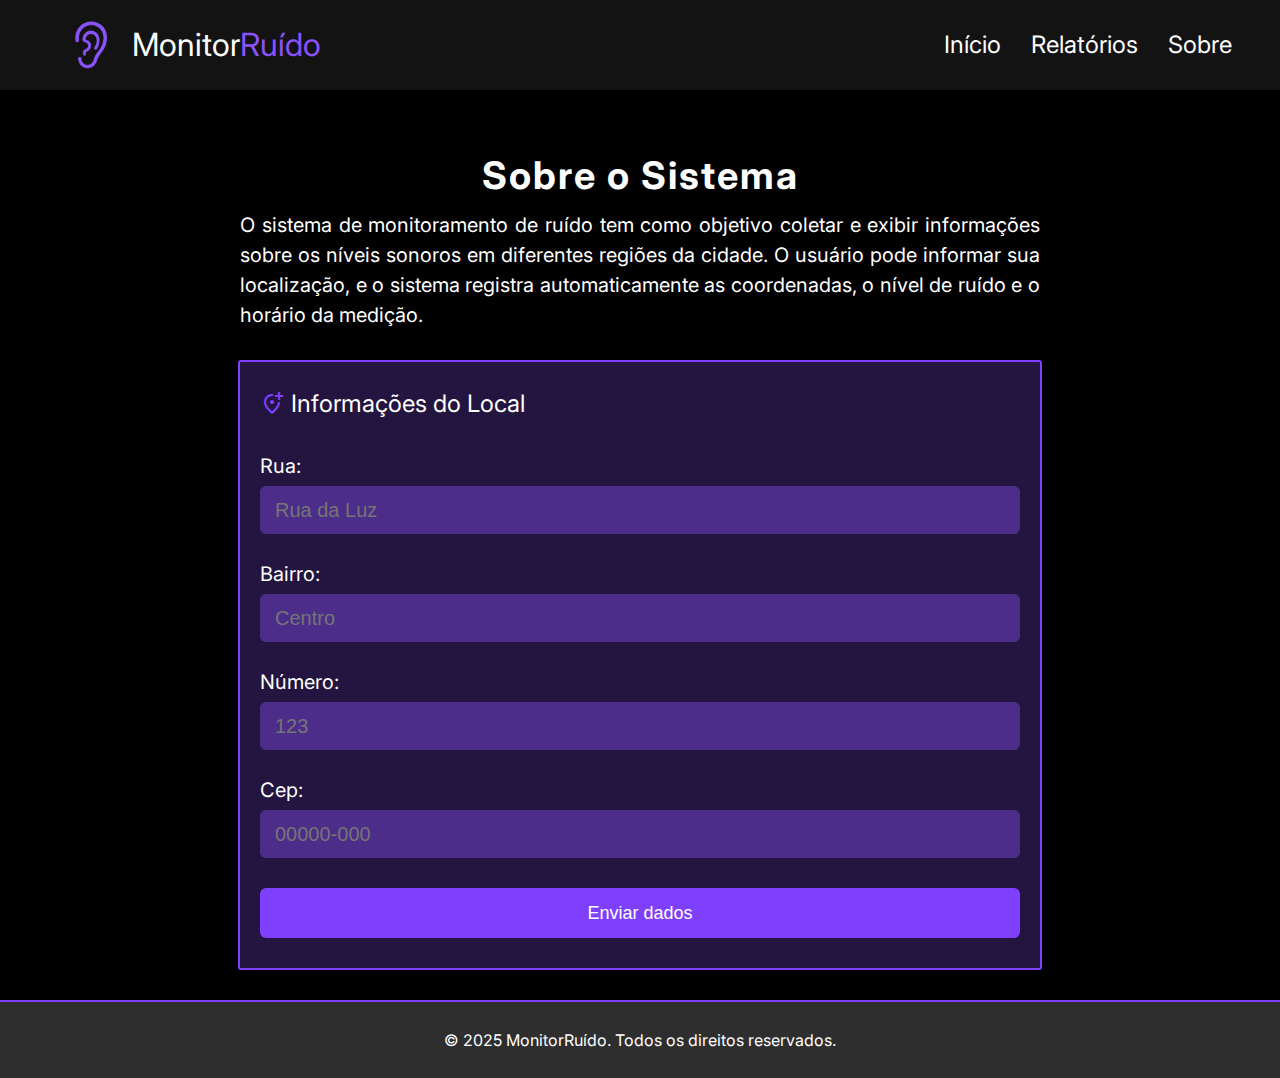
<file: index.html>
<!DOCTYPE html>
<html lang="pt-br">
<head>
    <meta charset="UTF-8">
    <meta name="viewport" content="width=device-width, initial-scale=1.0">
    <title>Cidades Silenciosas</title>
    <link rel="stylesheet" href="assets/css/reset.css">
    <link rel="stylesheet" href="assets/css/style.css">
    <link href="https://fonts.googleapis.com/css2?family=Material+Symbols+Outlined" rel="stylesheet">
    <link rel="preconnect" href="https://fonts.googleapis.com">
    <link rel="preconnect" href="https://fonts.gstatic.com" crossorigin>
    <link href="https://fonts.googleapis.com/css2?family=Inter:ital,opsz,wght@0,14..32,100..900;1,14..32,100..900&display=swap" rel="stylesheet">

  </head>
<body>
    <header class="head-container">
      <div class="container-flex">
        <div class="logo">
          <div class="logotipo">
            <figure>
              <img src="assets/img/ear.png" alt="Logo">
            </figure>
          </div>
          <div class="text-header">
            <h2>Monitor</h2>
            <h2 class="text-purple">Ruído</h2>
          </div>
        </div>
        <div class="main-nav">
          <nav>
            <ul>
              <li><a href="#">Início</a></li>
              <li><a href="#">Relatórios</a></li>
              <li><a href="#">Sobre</a></li>
            </ul>
          </nav>
        </div>
      </div>
    </header>
    
    <main>
      <section>
        <div class="main-explication">
          <h1>Sobre o Sistema</h1>
          <p>O sistema de monitoramento de ruído tem como objetivo coletar e exibir informações sobre os níveis sonoros em
            diferentes regiões da cidade. O usuário pode informar sua localização, e o sistema registra automaticamente as
            coordenadas, o nível de ruído e o horário da medição.</p>
        </div>
      </section>
    
      <section class="contact-form">
        <form action="" method="post">
          <div class="container">
            <div class="title-form">
              <span class="material-symbols-outlined">
                add_location_alt
              </span>
              <h4>Informações do Local</h4>
            </div>
            <div class="form">
              <div class="item-form">
                <label for="name">Rua:</label>
                <input type="text" id="name" placeholder="Rua da Luz">
              </div>
              <div class="item-form">
                <label for="surname">Bairro:</label>
                <input type="text" id="surname" placeholder="Centro">
              </div>
              <div class="item-form">
                <label for="country">Número:</label>
                <input type="text" id="country" placeholder="123">
              </div>
              <div class="item-form">
                <label for="city">Cep:</label>
                <input type="text" id="city" placeholder="00000-000">
              </div>
            </div>
            <div class="form-button">
                <button class="btn">Enviar dados</button>
            </div>
          </div>
        </form>
      </section>
    </main>

    <footer class="site-footer">
      <p>&copy; 2025 MonitorRuído. Todos os direitos reservados.</p>
    </footer>


</body>
</html>
</file>
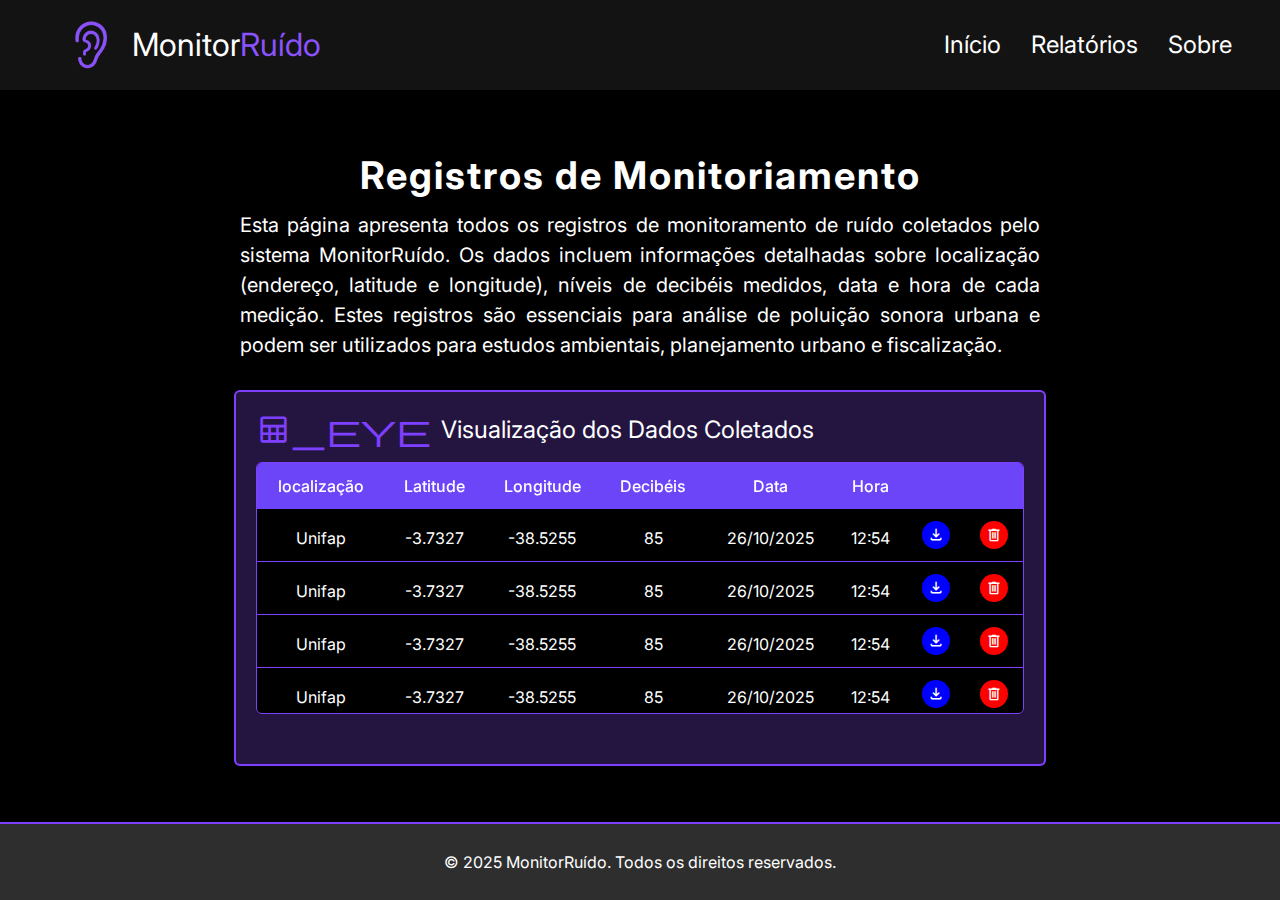
<file: resultado.html>
<!DOCTYPE html>
<html lang="pt-br">
<head>
    <meta charset="UTF-8">
    <meta name="viewport" content="width=device-width, initial-scale=1.0">
    <title>Registro de Monitoramento</title>
    <link rel="stylesheet" href="assets/css/reset.css">
    <link rel="stylesheet" href="assets/css/style.css">
    <link href="https://fonts.googleapis.com/css2?family=Material+Symbols+Outlined" rel="stylesheet">
    <link rel="preconnect" href="https://fonts.googleapis.com">
    <link rel="preconnect" href="https://fonts.gstatic.com" crossorigin>
    <link href="https://fonts.googleapis.com/css2?family=Inter:ital,opsz,wght@0,14..32,100..900;1,14..32,100..900&display=swap" rel="stylesheet">

  </head>
<body>
    <header class="head-container">
        <div class="container-flex">
            <div class="logo">
                <div class="logotipo">
                    <figure>
                        <img src="assets/img/ear.png" alt="Logo">
                    </figure>
                </div>
                <div class="text-header">
                    <h2>Monitor</h2>
                    <h2 class="text-purple">Ruído</h2>
                </div>
            </div>
            <div class="main-nav">
                <nav>
                    <ul>
                        <li><a href="index.html">Início</a></li>
                        <li><a href="#">Relatórios</a></li>
                        <li><a href="#">Sobre</a></li>
                    </ul>
                </nav>
            </div>
        </div>
    </header>
    
    <main>
        <section>
            <div class="main-explication">
                <h1>Registros de Monitoriamento</h1>
                <p>Esta página apresenta todos os registros de monitoramento de ruído coletados pelo sistema MonitorRuído.
                    Os dados incluem informações detalhadas sobre localização (endereço, latitude e longitude), níveis de
                    decibéis medidos, data e hora de cada medição. Estes registros são essenciais para análise de poluição
                    sonora urbana e podem ser utilizados para estudos ambientais, planejamento urbano e fiscalização.</p>
            </div>
        </section>
    
        <section class="table-display">
            <div class="container">
                <div class="title-table">
                    <span class="material-symbols-outlined">
                        table_eye
                    </span>
                    <h4>Visualização dos Dados Coletados</h4>
                </div>
            </div>
    
            <div class="data-view">
                <table>
                    <thead>
                        <th scope="col">localização</th>
                        <th scope="col">Latitude</th>
                        <th scope="col">Longitude</th>
                        <th scope="col">Decibéis</th>
                        <th scope="col">Data</th>
                        <th scope="col">Hora</th>
                        <th scope="col"></th>
                        <th scope="col"></th>
                    </thead>
    
                    <tbody>
                        <tr>
                            <td>Unifap</td>
                            <td>-3.7327</td>
                            <td>-38.5255</td>
                            <td>85</td>
                            <td>26/10/2025</td>
                            <td>12:54</td>
                            <td>
                                <a href="#">
                                    <span class="material-symbols-outlined download">download</span>
                                </a>
                            </td>
                            <td>
                                <a href="#">
                                    <span class="material-symbols-outlined delete">delete</span>
                                </a>
                            </td>
                        </tr>

                        <tr>
                            <td>Unifap</td>
                            <td>-3.7327</td>
                            <td>-38.5255</td>
                            <td>85</td>
                            <td>26/10/2025</td>
                            <td>12:54</td>
                            <td>
                                <a href="#">
                                    <span class="material-symbols-outlined download">download</span>
                                </a>
                            </td>
                            <td>
                                <a href="#">
                                    <span class="material-symbols-outlined delete">delete</span>
                                </a>
                            </td>
                        </tr>

                        <tr>
                            <td>Unifap</td>
                            <td>-3.7327</td>
                            <td>-38.5255</td>
                            <td>85</td>
                            <td>26/10/2025</td>
                            <td>12:54</td>
                            <td>
                                <a href="#">
                                    <span class="material-symbols-outlined download">download</span>
                                </a>
                            </td>
                            <td>
                                <a href="#">
                                    <span class="material-symbols-outlined delete">delete</span>
                                </a>
                            </td>
                        </tr>

                        <tr>
                            <td>Unifap</td>
                            <td>-3.7327</td>
                            <td>-38.5255</td>
                            <td>85</td>
                            <td>26/10/2025</td>
                            <td>12:54</td>
                            <td>
                                <a href="#">
                                    <span class="material-symbols-outlined download">download</span>
                                </a>
                            </td>
                            <td>
                                <a href="#">
                                    <span class="material-symbols-outlined delete">delete</span>
                                </a>
                            </td>
                        </tr>

                        <tr>
                            <td>Unifap</td>
                            <td>-3.7327</td>
                            <td>-38.5255</td>
                            <td>85</td>
                            <td>26/10/2025</td>
                            <td>12:54</td>
                            <td>
                                <a href="#">
                                    <span class="material-symbols-outlined download">download</span>
                                </a>
                            </td>
                            <td>
                                <a href="#">
                                    <span class="material-symbols-outlined delete">delete</span>
                                </a>
                            </td>
                        </tr>
                        
                    </tbody>
    
                </table>
            </div>
    
        </section>
    </main>

    <footer class="site-footer">
        <p>&copy; 2025 <a href="index.html">MonitorRuído</a>. Todos os direitos reservados.</p>
    </footer>

</body>
</html>
</file>
<file: assets/css/style.css>
/* Header */

html, body {
    font-family: "Inter";
    background-color: #000000;
    color: white;
    height: 100%;
    margin: 0;
    padding: 0;
}

body {
    display: flex;
    flex-direction: column;
    min-height: 100vh;
}

.head-container {
    position: sticky;
    top: 0;
    padding: 3px 3rem;
    margin-bottom: 30px;
    background-color: #131313;
}

.container-flex {
    width: 100%;
    display: flex;
    align-items: center;
    justify-content: space-between;
}

.logo {
    display: flex;
    justify-content: start;
    align-items: center;
}

.logotipo {
    width: 84px;
    height: 84px;
}

.logotipo img {
    width: 100%;
    text-align: center;
}

.text-header {
    display: flex;
}

.text-purple {
    color: #8B52FD;
}

.head-container h2 {
    font-size: 32px;
}

.main-nav nav ul {
    display: flex;
    flex-wrap: wrap;
    gap: 30px;
}

.main-nav ul li a{
    color: #FFFFFF;
    font-size: 24px;
    text-decoration: none;
    &:hover {
        transition: all 0.1s;
        opacity: 80%;
    }
}


/* main */

main {
    padding: 30px;
    flex: 1; /* Faz o main ocupar o espaço restante */
}

.main-explication {
    margin: 0 auto;
    max-width: 800px;
}

.main-explication h1 {
    font-size: 38px;
    text-align: center;
    letter-spacing: 2px;
    line-height: 50px;
    font-weight: bold;
}

.main-explication h2 {
    font-size: 38px;
    text-align: center;
    letter-spacing: 2px;
    line-height: 50px;
    font-weight: bold;
    margin-bottom: 20px;
}

.main-explication p {
    margin-top: 10px;
    margin-bottom: 30px;
    font-size: 20px;
    line-height: 1.5;
    text-align: justify;
}

/* form */

.contact-form {
    background-color: #2e2e2e;
    padding: 30px 0;
    background-color: #8B52FD40;
    border: 2px solid #7F3FFF;
    border-radius: 3px;
    max-width: 800px;
    margin: 0 auto;
}

.title-form {
    display: flex;
    padding-left: 20px;
}

.title-form span {
    padding-right: 7px;
    color: #7F3FFF;
}


.contact-form h4 {
    color: #FFFFFF;
    font-size: 24px;
    margin-bottom: 20px;
}

.form {
    display: grid;
    grid-template-columns: repeat(1, 1fr);
    gap: 20px;
    padding: 20px;
}

.item-form {
    display: flex;
    flex-direction: column;
    gap: 10px;
    margin-bottom: 10px;
}

.item-form label {
    color: #FFFFFF;
    font-size: 20px;
}

.item-form input {
    height: 48px;
    border-radius: 6px;
    border:none;
    font-size: 20px;
    padding: 0 15px;
    background-color: #8B52FD66;
    color: white;

}

.form-button {
    display: flex;
    justify-content: center;
    flex-wrap: wrap;
    gap: 20px;
}

.btn {
    background-color: #7F3FFF;
    color: #FFFFFF;
    width: 95%;
    height: 50px;
    border-radius: 6px;
    border: none; 
    text-decoration: none;
    font-size: 18px;
    cursor: pointer;
    transition: all 0.3s;
    &:hover {
        transition: all 0.3s;
        opacity: 90%;
    }
}

.btn a {
    color: #fff;
    text-decoration: none;
}


.try-again {
    background-color: rgb(103, 103, 103);
    width: 95%;
    height: 50px;
    border-radius: 6px;
    border: none; 
    color: #FFFFFF;
    font-size: 18px;
    cursor: pointer;
    transition: all 0.3s;
    &:hover {
        transition: all 0.3s;
        opacity: 90%;
    } 
}

.try-again a {
    color: #fff;
    text-decoration: none;
}


/* TABELA */

.table-display {
    background-color: #8B52FD40;
    border: 2px solid #7F3FFF;
    border-radius: 6px;
    width: 60vw;
    margin: 0 auto;
    margin-bottom: 20px;
    padding: 20px;
}

.title-table {
    display: flex;
    align-items: center;
    gap: 10px;
    margin-bottom: 15px;
}

.title-table span {
    font-size: 35px;
    color: #7F3FFF;
}

.title-table h4 {
    color: #FFFFFF;
    font-size: 24px;
}

.data-view {
    margin-bottom: 30px;
    max-height: 250px; /* altura do scroll */
    overflow-y: auto;
    border-radius: 6px;
    border: 1px solid #7F3FFF;
    scrollbar-color: #7F3FFF #fff;
}

/* Tabela */
table {
    width: 100%;
    border-collapse: collapse;
    table-layout: auto; /* deixa todas as colunas com largura proporcional */
}

table thead {
    background-color: #6D45F9;
    position: sticky;
    top: 0;
    z-index: 2;
}

table thead th {
    color: #FFFFFF;
    font-weight: 500;
    padding: 15px 10px;
}

table tbody tr {
    background-color: #000000;
}

table tbody td {
    color: #FFFFFF;
    padding: 12px 10px;
    text-align: center;
    border-bottom: 1px solid #7F3FFF;
}

/* Botões */
table tbody .download, table tbody .delete {
    display: inline-block;
    width: 28px;
    height: 28px;
    line-height: 28px;
    text-align: center;
    border-radius: 50%;
    color: #FFFFFF;
    font-size: 18px;
}

table tbody .download {
    background-color: #0000FF;
}

table tbody .delete {
    background-color: #FF0000;
}

.table-display .btn-table {
    color: #FFFFFF;
    font-size: 18px;
    cursor: pointer;
    transition: all 0.3s;
    &:hover {
        transition: all 0.3s;
        letter-spacing: 1px;
    }
}


/* footer */

footer {
    background-color: #2e2e2e;
    border-top: 2px solid #7F3FFF;
    padding: 30px 0;
    color: #FFFFFF;
    margin-top: auto;
    text-align: center;
    width: 100%;
}

footer p {
    text-align: center;
}

footer p a {
    text-decoration: none;
    color: #FFFFFF;
    &:hover {
        transition: all 0.3s;
        text-decoration: underline;
        color: #8B52FD;
    }
}
</file>
